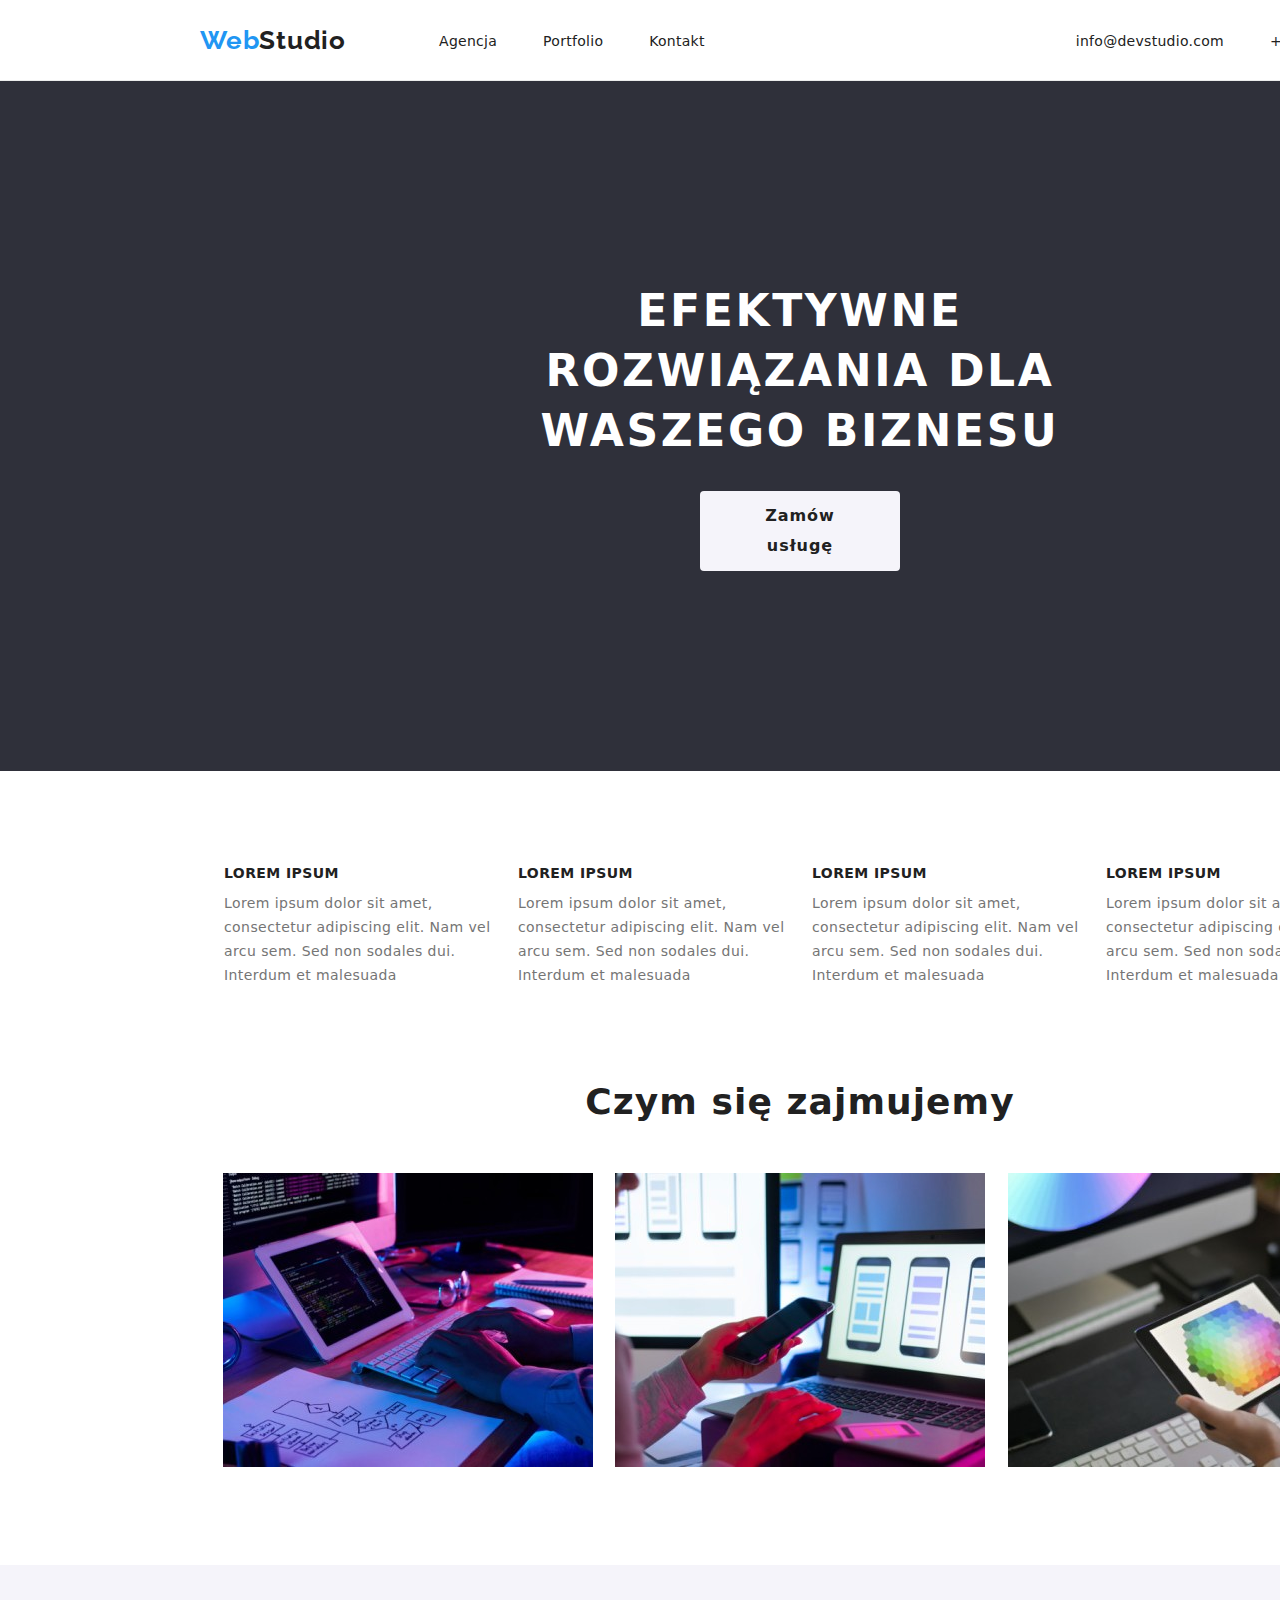
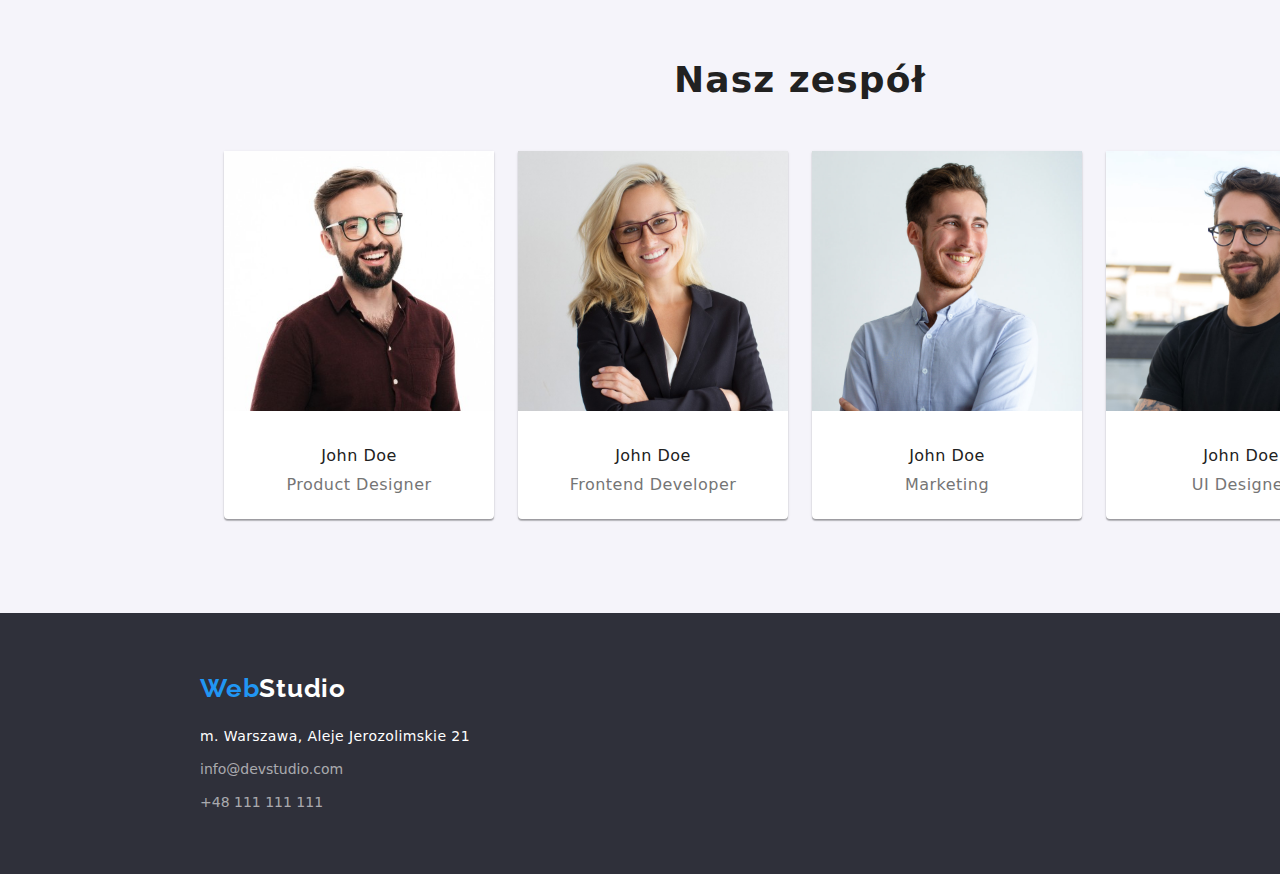
<file: index.html>
<!DOCTYPE html>
<html lang="pl-PL">
  <head>
    <meta charset="UTF-8" />
    <meta http-equiv="X-UA-Compatible" content="IE=edge" />
    <meta name="viewport" content="width=device-width, initial-scale=1.0" />
    <title>WebStudio</title>
    <link rel="stylesheet" href="css/style.css" />
    <link rel="preconnect" href="https://fonts.googleapis.com" />
    <link rel="preconnect" href="https://fonts.gstatic.com" crossorigin />
    <link
      href="https://fonts.googleapis.com/css2?family=Raleway:wght@700&family=Roboto:wght@400;500;700;900&display=swap"
      rel="stylesheet"
    />
    <link
      rel="stylesheet"
      href="https://cdnjs.cloudflare.com/ajax/libs/modern-normalize/1.1.0/modern-normalize.css"
      integrity="sha512-Y0MM+V6ymRKN2zStTqzQ227DWhhp4Mzdo6gnlRnuaNCbc+YN/ZH0sBCLTM4M0oSy9c9VKiCvd4Jk44aCLrNS5Q=="
      crossorigin="anonymous"
      referrerpolicy="no-referrer"
    />
  </head>

  <body>
    <!-- logo i pasek nawigacji -->
    <header class="header-style">
      <div class="container">
        <nav class="nav-bar">
          <a class="logo" href="index.html"><span>Web</span>Studio </a>
          <ul class="nav-list">
            <li><a class="nav-link" href="">Agencja</a></li>
            <li><a class="nav-link" href="portfolio.html">Portfolio</a></li>
            <li><a class="nav-link" href="">Kontakt</a></li>
          </ul>
        </nav>
        <ul class="nav-list header-contacts">
          <li><a class="nav-link" href="mailto:info@devstudio.com">info@devstudio.com</a></li>
          <li><a class="nav-link" href="tel:+48111111111">+48 111 111 111</a></li>
        </ul>
      </div>
    </header>

    <main>
      <!-- sekcja zamow usluge -->
      <section class="order-section">
        <h1 class="title">EFEKTYWNE ROZWIĄZANIA DLA WASZEGO BIZNESU</h1>
        <button type="button" class="button-inactive">Zamów usługę</button>
      </section>

      <!-- lorem ipsum x4 -->
      <section class="section">
        <div class="container">
          <ul class="main-list">
            <li class="main-list-item">
              <h5 class="main-description-title">LOREM IPSUM</h5>
              <p class="main-description-text">
                Lorem ipsum dolor sit amet, consectetur adipiscing elit. Nam vel arcu sem. Sed non
                sodales dui. Interdum et malesuada
              </p>
            </li>
            <li class="main-list-item">
              <h5 class="main-description-title">LOREM IPSUM</h5>
              <p class="main-description-text">
                Lorem ipsum dolor sit amet, consectetur adipiscing elit. Nam vel arcu sem. Sed non
                sodales dui. Interdum et malesuada
              </p>
            </li>
            <li class="main-list-item">
              <h5 class="main-description-title">LOREM IPSUM</h5>
              <p class="main-description-text">
                Lorem ipsum dolor sit amet, consectetur adipiscing elit. Nam vel arcu sem. Sed non
                sodales dui. Interdum et malesuada
              </p>
            </li>
            <li class="main-list-item">
              <h5 class="main-description-title">LOREM IPSUM</h5>
              <p class="main-description-text">
                Lorem ipsum dolor sit amet, consectetur adipiscing elit. Nam vel arcu sem. Sed non
                sodales dui. Interdum et malesuada
              </p>
            </li>
          </ul>
        </div>
      </section>

      <!-- sekcja "czym się zajmujemy" -->
      <section class="services-section">
        <div class="container">
          <h2 class="services-team-header">Czym się zajmujemy</h2>
          <ul>
            <li>
              <img src="images/photo1-1.jpg" alt="programowanie" width="370" height="294" />
            </li>
            <li>
              <img src="images/photo1-2.jpg" alt="optymalizacja" width="370" height="294" />
            </li>
            <li>
              <img src="images/photo1-3.jpg" alt="projekt graficzny" width="370" height="294" />
            </li>
          </ul>
        </div>
      </section>

      <!-- sekcja "nasz zespół" -->
      <section class="team-section section">
        <div class="container">
          <h2 class="services-team-header">Nasz zespół</h2>
          <ul>
            <li class="team-section-li">
              <figure class="">
                <img src="images/photo2-1.jpg" alt="John Doe" width="270" height="260" />
                <figcaption>
                  <h3 class="team-member-name">John Doe</h3>
                  <h4 class="team-member-role">Product Designer</h4>
                </figcaption>
              </figure>
            </li>
            <li class="team-section-li">
              <figure>
                <img src="images/photo2-2.jpg" alt="John Doe" width="270" height="260" />
                <figcaption>
                  <h3 class="team-member-name">John Doe</h3>
                  <h4 class="team-member-role">Frontend Developer</h4>
                </figcaption>
              </figure>
            </li>
            <li class="team-section-li">
              <figure>
                <img src="images/photo2-3.jpg" alt="John Doe" width="270" height="260" />
                <figcaption>
                  <h3 class="team-member-name">John Doe</h3>
                  <h4 class="team-member-role">Marketing</h4>
                </figcaption>
              </figure>
            </li>
            <li class="team-section-li">
              <figure>
                <img src="images/photo2-4.jpg" alt="John Doe" width="270" height="260" />
                <figcaption>
                  <h3 class="team-member-name">John Doe</h3>
                  <h4 class="team-member-role">UI Designer</h4>
                </figcaption>
              </figure>
            </li>
          </ul>
        </div>
      </section>
    </main>

    <footer class="footer-style">
      <div class="container">
        <a class="footer-logo" href="index.html"><span>Web</span>Studio </a>
        <address class="footer-address">m. Warszawa, Aleje Jerozolimskie 21</address>
        <ul class="footer-contact">
          <li>
            <a class="footer-contact-link" href="mailto:info@devstudio.com">info@devstudio.com</a>
          </li>
          <li><a class="footer-contact-link" href="tel:+48111111111">+48 111 111 111</a></li>
        </ul>
      </div>
    </footer>
  </body>
</html>
</file>
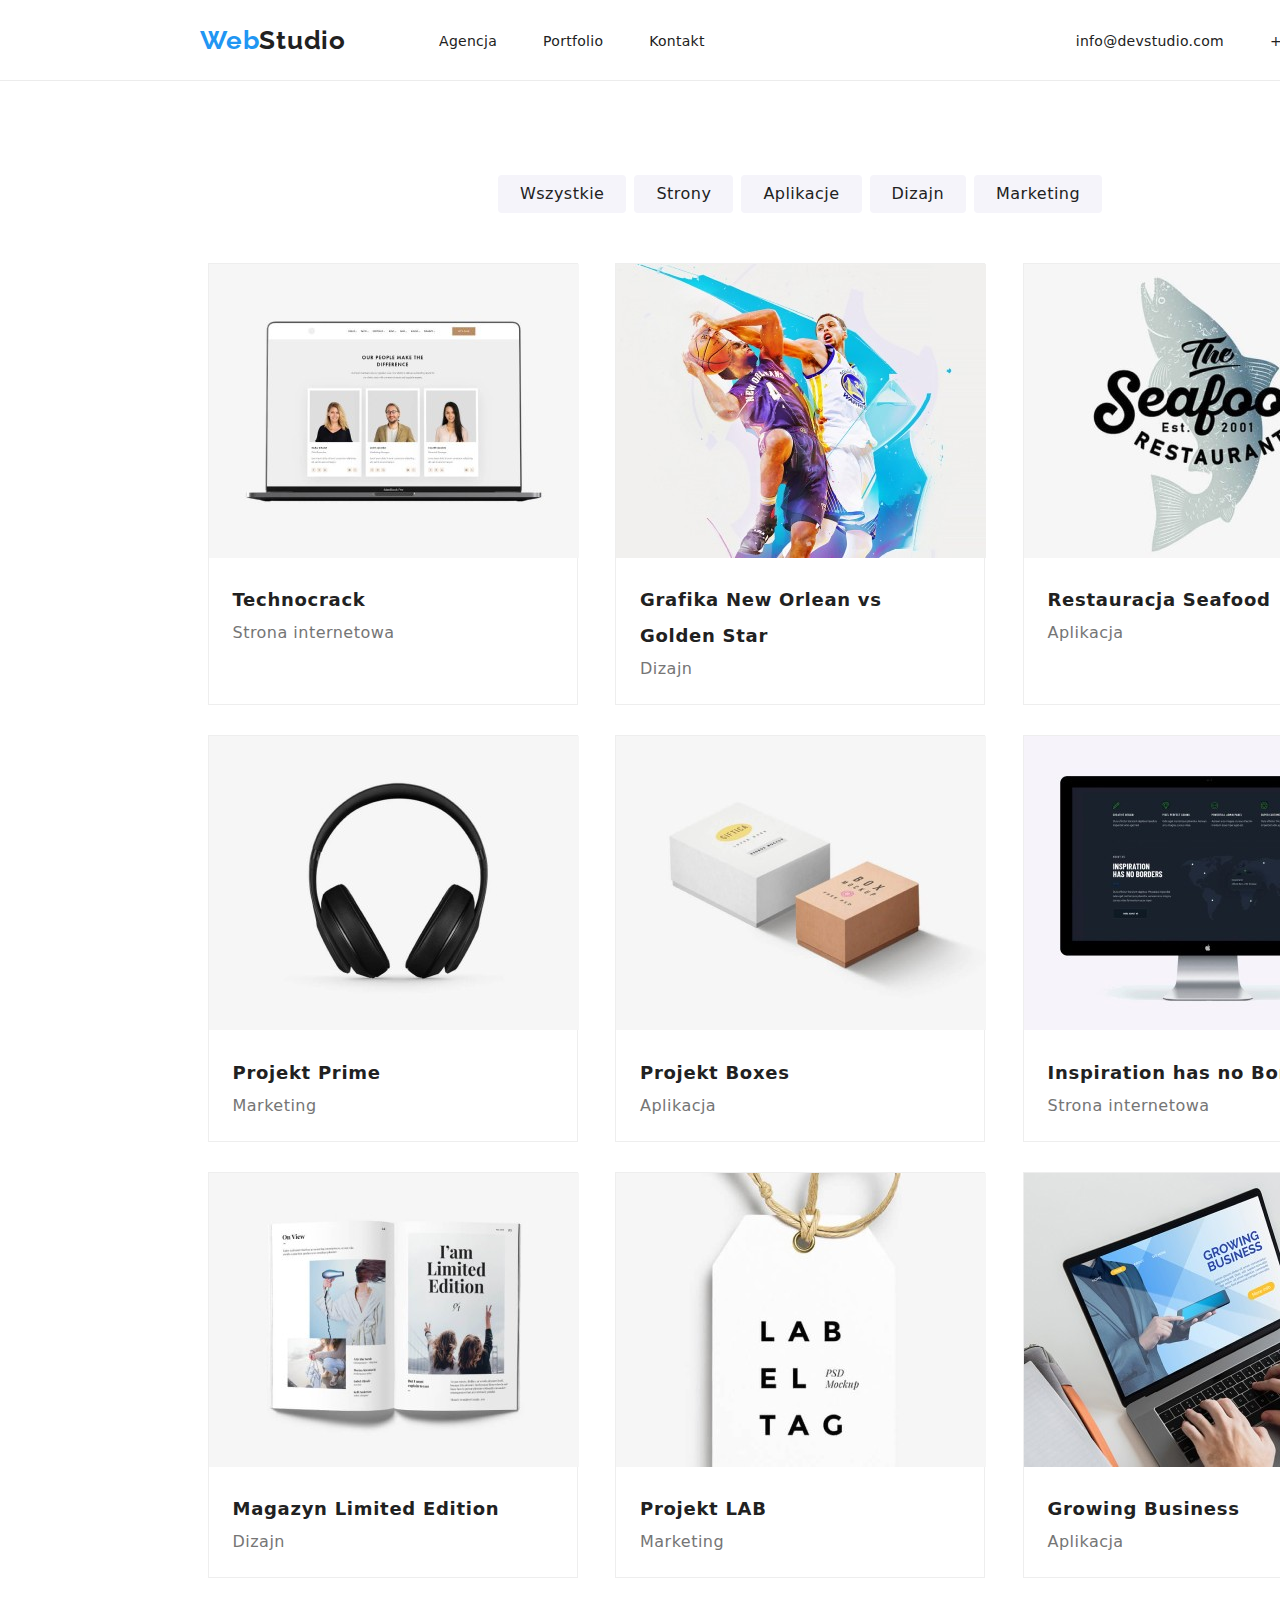
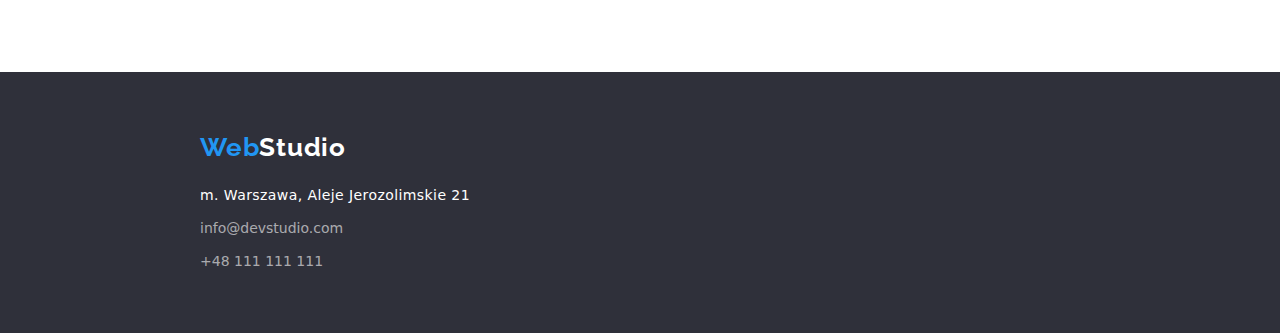
<file: portfolio.html>
<!DOCTYPE html>
<html lang="pl-PL">
  <head>
    <meta charset="UTF-8" />
    <meta http-equiv="X-UA-Compatible" content="IE=edge" />
    <meta name="viewport" content="width=device-width, initial-scale=1.0" />
    <title>Portfolio</title>
    <link rel="stylesheet" href="css/style.css" />
    <link rel="preconnect" href="https://fonts.googleapis.com" />
    <link rel="preconnect" href="https://fonts.gstatic.com" crossorigin />
    <link
      href="https://fonts.googleapis.com/css2?family=Raleway:wght@700&family=Roboto:wght@400;500;700;900&display=swap"
      rel="stylesheet"
    />
    <link
      rel="stylesheet"
      href="https://cdnjs.cloudflare.com/ajax/libs/modern-normalize/1.1.0/modern-normalize.css"
      integrity="sha512-Y0MM+V6ymRKN2zStTqzQ227DWhhp4Mzdo6gnlRnuaNCbc+YN/ZH0sBCLTM4M0oSy9c9VKiCvd4Jk44aCLrNS5Q=="
      crossorigin="anonymous"
      referrerpolicy="no-referrer"
    />
  </head>

  <body>
    <!-- logo i pasek nawigacji -->
    <header class="header-style">
      <div class="container">
        <nav class="nav-bar">
          <a class="logo" href="index.html"><span>Web</span>Studio </a>
          <ul class="nav-list">
            <li><a class="nav-link" href="">Agencja</a></li>
            <li><a class="nav-link" href="portfolio.html">Portfolio</a></li>
            <li><a class="nav-link" href="">Kontakt</a></li>
          </ul>
        </nav>
        <ul class="nav-list header-contacts">
          <li><a class="nav-link" href="mailto:info@devstudio.com">info@devstudio.com</a></li>
          <li><a class="nav-link" href="tel:+48111111111">+48 111 111 111</a></li>
        </ul>
      </div>
    </header>

    <main>
      <div class="container">
        <section class="section">
          <!-- przyciski -->
          <ul class="buttons-list">
            <li class="button-li">
              <button type="button" class="portfolio-button">Wszystkie</button>
            </li>
            <li class="button-li">
              <button type="button" class="portfolio-button">Strony</button>
            </li>
            <li class="button-li">
              <button type="button" class="portfolio-button">Aplikacje</button>
            </li>
            <li class="button-li">
              <button type="button" class="portfolio-button">Dizajn</button>
            </li>
            <li class="button-li">
              <button type="button" class="portfolio-button">Marketing</button>
            </li>
          </ul>

          <ul class="portfolio-projects">
            <li class="portfolio-projects-li">
              <figure>
                <img
                  src="images/portfolio1.jpg"
                  alt="strona internetowa firmy"
                  width="370"
                  height="294"
                />
                <figcaption>
                  <h3 class="project-title">Technocrack</h3>
                  <h4 class="project-category">Strona internetowa</h4>
                </figcaption>
              </figure>
            </li>
            <li class="portfolio-projects-li">
              <figure>
                <img
                  src="images/portfolio2.jpg"
                  alt="projekt grafiki z koszykarzami"
                  width="370"
                  height="294"
                />
                <figcaption>
                  <h3 class="project-title">Grafika New Orlean vs Golden Star</h3>
                  <h4 class="project-category">Dizajn</h4>
                </figcaption>
              </figure>
            </li>
            <li class="portfolio-projects-li">
              <figure>
                <img
                  src="images/portfolio3.jpg"
                  alt="aplikacja restauracji z owocami morza"
                  width="370"
                  height="294"
                />
                <figcaption>
                  <h3 class="project-title">Restauracja Seafood</h3>
                  <h4 class="project-category">Aplikacja</h4>
                </figcaption>
              </figure>
            </li>
            <li class="portfolio-projects-li">
              <figure>
                <img
                  src="images/portfolio4.jpg"
                  alt="słuchawki na białym tle"
                  width="370"
                  height="294"
                />
                <figcaption>
                  <h3 class="project-title">Projekt Prime</h3>
                  <h4 class="project-category">Marketing</h4>
                </figcaption>
              </figure>
            </li>
            <li class="portfolio-projects-li">
              <figure>
                <img
                  src="images/portfolio5.jpg"
                  alt="aplikacja Project Boxes"
                  width="370"
                  height="294"
                />
                <figcaption>
                  <h3 class="project-title">Projekt Boxes</h3>
                  <h4 class="project-category">Aplikacja</h4>
                </figcaption>
              </figure>
            </li>
            <li class="portfolio-projects-li">
              <figure>
                <img
                  src="images/portfolio6.jpg"
                  alt="strona internetowa Inspiration has no borders"
                  width="370"
                  height="294"
                />
                <figcaption>
                  <h3 class="project-title">Inspiration has no Borders</h3>
                  <h4 class="project-category">Strona internetowa</h4>
                </figcaption>
              </figure>
            </li>
            <li class="portfolio-projects-li">
              <figure>
                <img
                  src="images/portfolio7.jpg"
                  alt="otwarty magazyn I'm limited edition"
                  width="370"
                  height="294"
                />
                <figcaption>
                  <h3 class="project-title">Magazyn Limited Edition</h3>
                  <h4 class="project-category">Dizajn</h4>
                </figcaption>
              </figure>
            </li>
            <li class="portfolio-projects-li">
              <figure>
                <img
                  src="images/portfolio8.jpg"
                  alt="metka z napisem LabelTag"
                  width="370"
                  height="294"
                />
                <figcaption>
                  <h3 class="project-title">Projekt LAB</h3>
                  <h4 class="project-category">Marketing</h4>
                </figcaption>
              </figure>
            </li>
            <li class="portfolio-projects-li">
              <figure>
                <img
                  src="images/portfolio9.jpg"
                  alt="Alikacja growing business uruchomiona na laptopie"
                  width="370"
                  height="294"
                />
                <figcaption>
                  <h3 class="project-title">Growing Business</h3>
                  <h4 class="project-category">Aplikacja</h4>
                </figcaption>
              </figure>
            </li>
          </ul>
        </section>
      </div>
    </main>

    <footer class="footer-style">
      <div class="container">
        <a class="footer-logo" href="index.html"><span>Web</span>Studio </a>
        <address class="footer-address">m. Warszawa, Aleje Jerozolimskie 21</address>
        <ul class="footer-contact">
          <li>
            <a class="footer-contact-link" href="mailto:info@devstudio.com">info@devstudio.com</a>
          </li>
          <li><a class="footer-contact-link" href="tel:+48111111111">+48 111 111 111</a></li>
        </ul>
      </div>
    </footer>
  </body>
</html>
</file>
<file: css/style.css>
* {
  box-sizing: border-box;
}
body {
  width: 1600px;
  background-color: var(--bcg-color);
  font-family: 'Roboto';
  color: var(--basic-text);
}

:root {
  --bcg-color: white;
  --bcg-main-footer: #2f303a;
  --element-focus: #2196f3;
  --basic-text: #212121;
  --btn-active-txt: white;
  --h1-color: white;
  --description-text-color: #757575;
  --bcg-team-section: #f5f4fa;
  --bcg-photo: white;
  --footer-address-txt: white;
  --footer-links-inactive: rgba(255, 255, 255, 0.6);
  --btn-inactive: #f5f4fa;
  --btn-inactive-txt: #212121;
  --border-color-header: #ececec;
  --border-color-portoflio: #eeeeee;
}

ul {
  list-style: none;
  display: flex;
  justify-content: space-evenly;
  padding-left: 0;
  margin: 0;
}

h1,
h2,
h3,
h4,
h5,
p {
  margin: 0;
}

.container {
  width: 1200px;
  margin: 0 auto;
}
/* header */
.header-style {
  border-bottom: 1px var(--border-color-header) solid;
}

.logo {
  font-family: 'Raleway';
  font-style: normal;
  font-weight: 700;
  font-size: 26px;
  line-height: 31px;
  text-decoration: none;
  letter-spacing: 0.03em;
  padding-right: 93px;

  color: var(--basic-text);
}

header .container {
  display: flex;
  align-items: center;
  padding-bottom: 24px;
  padding-top: 25px;
}

.nav-bar {
  display: flex;
  align-items: center;
}

.logo:hover,
.logo:focus {
  color: var(--element-focus);
}

.logo > span {
  color: var(--element-focus);
}

.nav-list {
  font-style: normal;
  font-weight: 500;
  font-size: 14px;
  line-height: 16px;
  letter-spacing: 0.02em;
  list-style: none;
}

.nav-list > li:not(:last-child) {
  padding-right: 46px;
}

.header-contacts {
  padding-left: 371px;
}

.nav-link {
  text-decoration: none;
  color: var(--basic-text);
}

.nav-link:hover,
.nav-link:focus {
  color: var(--element-focus);
}

/* main */
.order-section {
  background-color: var(--bcg-main-footer);
  text-align: center;
  padding: 200px 452px;
}

.title {
  font-weight: 900;
  font-size: 44px;
  line-height: 60px;
  color: var(--h1-color);
  text-align: center;
  letter-spacing: 0.06em;
  margin-bottom: 30px;
}

.button-inactive {
  width: 200px;
  font-style: normal;
  font-weight: 700;
  font-size: 16px;
  line-height: 30px;
  letter-spacing: 0.06em;
  text-align: center;

  color: var(--btn-inactive-txt);
  background-color: var(--btn-inactive);

  border-style: none;
  border-radius: 4px;

  padding: 10px 30px;
}

.button-inactive:hover,
.button-inactive:focus {
  color: var(--btn-inactive);
  background-color: var(--element-focus);
  box-shadow: 0px 4px 4px rgba(0, 0, 0, 0.15);
  cursor: pointer;
}

.section {
  padding-top: 94px;
  padding-bottom: 94px;
}

.main-list-item {
  width: 270px;
}

.main-list-item > p {
  padding-top: 10px;
}

.main-description-title {
  font-style: normal;
  font-weight: 700;
  font-size: 14px;
  line-height: 16px;
  letter-spacing: 0.03em;
}

.main-description-text {
  font-style: normal;
  font-weight: 400;
  font-size: 14px;
  line-height: 24px;
  letter-spacing: 0.03em;
  color: var(--description-text-color);
}

.services-section {
  text-align: center;
  padding-bottom: 94px;
}

.services-team-header {
  font-style: normal;
  font-weight: 700;
  font-size: 36px;
  line-height: 42px;
  text-align: center;
  letter-spacing: 0.03em;
  padding-bottom: 50px;
}

.team-section {
  background-color: var(--bcg-team-section);
  text-align: center;
}

.team-section-li {
  width: 270px;
  height: 368px;
  background-color: var(--bcg-photo);
  text-align: center;

  box-shadow: 0px 1px 3px rgba(0, 0, 0, 0.12), 0px 1px 1px rgba(0, 0, 0, 0.14),
    0px 2px 1px rgba(0, 0, 0, 0.2);
  border-radius: 0px 0px 4px 4px;
}

.team-section-li > figure {
  margin: 0;
}

.team-section figcaption {
  padding-top: 30px;
  padding-bottom: 30px;
}

.team-member-name {
  font-style: normal;
  font-weight: 500;
  font-size: 16px;
  line-height: 19px;
  letter-spacing: 0.03em;
  padding-bottom: 10px;
}

.team-member-role {
  font-style: normal;
  font-weight: 400;
  font-size: 16px;
  line-height: 19px;
  letter-spacing: 0.03em;
  color: var(--description-text-color);
}

/* footer */
.footer-style {
  background-color: var(--bcg-main-footer);
  padding-top: 60px;
  padding-bottom: 60px;
}

.footer-address {
  padding-top: 20px;
  font-style: normal;
  font-weight: 400;
  font-size: 14px;
  line-height: 24px;
  letter-spacing: 0.03em;
  color: var(--footer-address-txt);
}

.footer-logo {
  font-family: 'Raleway';
  font-style: normal;
  font-weight: 700;
  font-size: 26px;
  line-height: 31px;
  text-decoration: none;
  letter-spacing: 0.03em;
  color: var(--footer-address-txt);
}

.footer-logo > span {
  color: var(--element-focus);
}

.footer-logo:hover,
.footer-logo:focus {
  color: var(--element-focus);
}

.footer-contact {
  display: block;
  list-style: none;
  font-weight: 400;
  font-size: 14px;
  line-height: 24px;
}

.footer-contact > li {
  padding-top: 9px;
}

.footer-contact-link {
  color: var(--footer-links-inactive);
  text-decoration: none;
}

.footer-contact-link:hover,
.footer-contact-link:focus {
  color: var(--element-focus);
}

/* portfolio.html */

/* przyciski */
.buttons-list {
  justify-content: center;
  padding-bottom: 16px;
}

.button-li:not(:last-child) {
  padding-right: 8px;
}

.portfolio-button {
  font-style: normal;
  font-weight: 500;
  font-size: 16px;
  line-height: 26px;
  text-align: center;
  letter-spacing: 0.03em;

  padding: 6px 22px;

  border-style: none;
  border-radius: 4px;

  color: var(--btn-inactive-txt);
  background-color: var(--btn-inactive);
}

.portfolio-button:hover,
.portfolio-button:focus {
  color: var(--btn-inactive);
  background-color: var(--element-focus);
  box-shadow: 0px 3px 1px rgba(0, 0, 0, 0.1), 0px 1px 2px rgba(0, 0, 0, 0.08),
    0px 2px 2px rgba(0, 0, 0, 0.12);
  cursor: pointer;
}

/* zdjecia */
.portfolio-projects {
  padding-top: 34px;
  flex-wrap: wrap;
  flex-basis: calc(100% / 3);
  row-gap: 30px;
  column-gap: 30px;
}

.portfolio-projects-li {
  border: 1px solid var(--border-color-portoflio);
  width: 370px;
}

.portfolio-projects-li > figure {
  margin: 0;
}

.portfolio-projects-li figcaption {
  padding: 20px 24px;
}

.project-title {
  font-style: normal;
  font-weight: 700;
  font-size: 18px;
  line-height: 36px;
  letter-spacing: 0.04em;
}

.project-category {
  font-style: normal;
  font-weight: 400;
  font-size: 16px;
  line-height: 30px;
  letter-spacing: 0.03em;
  color: var(--description-text-color);
}
</file>
